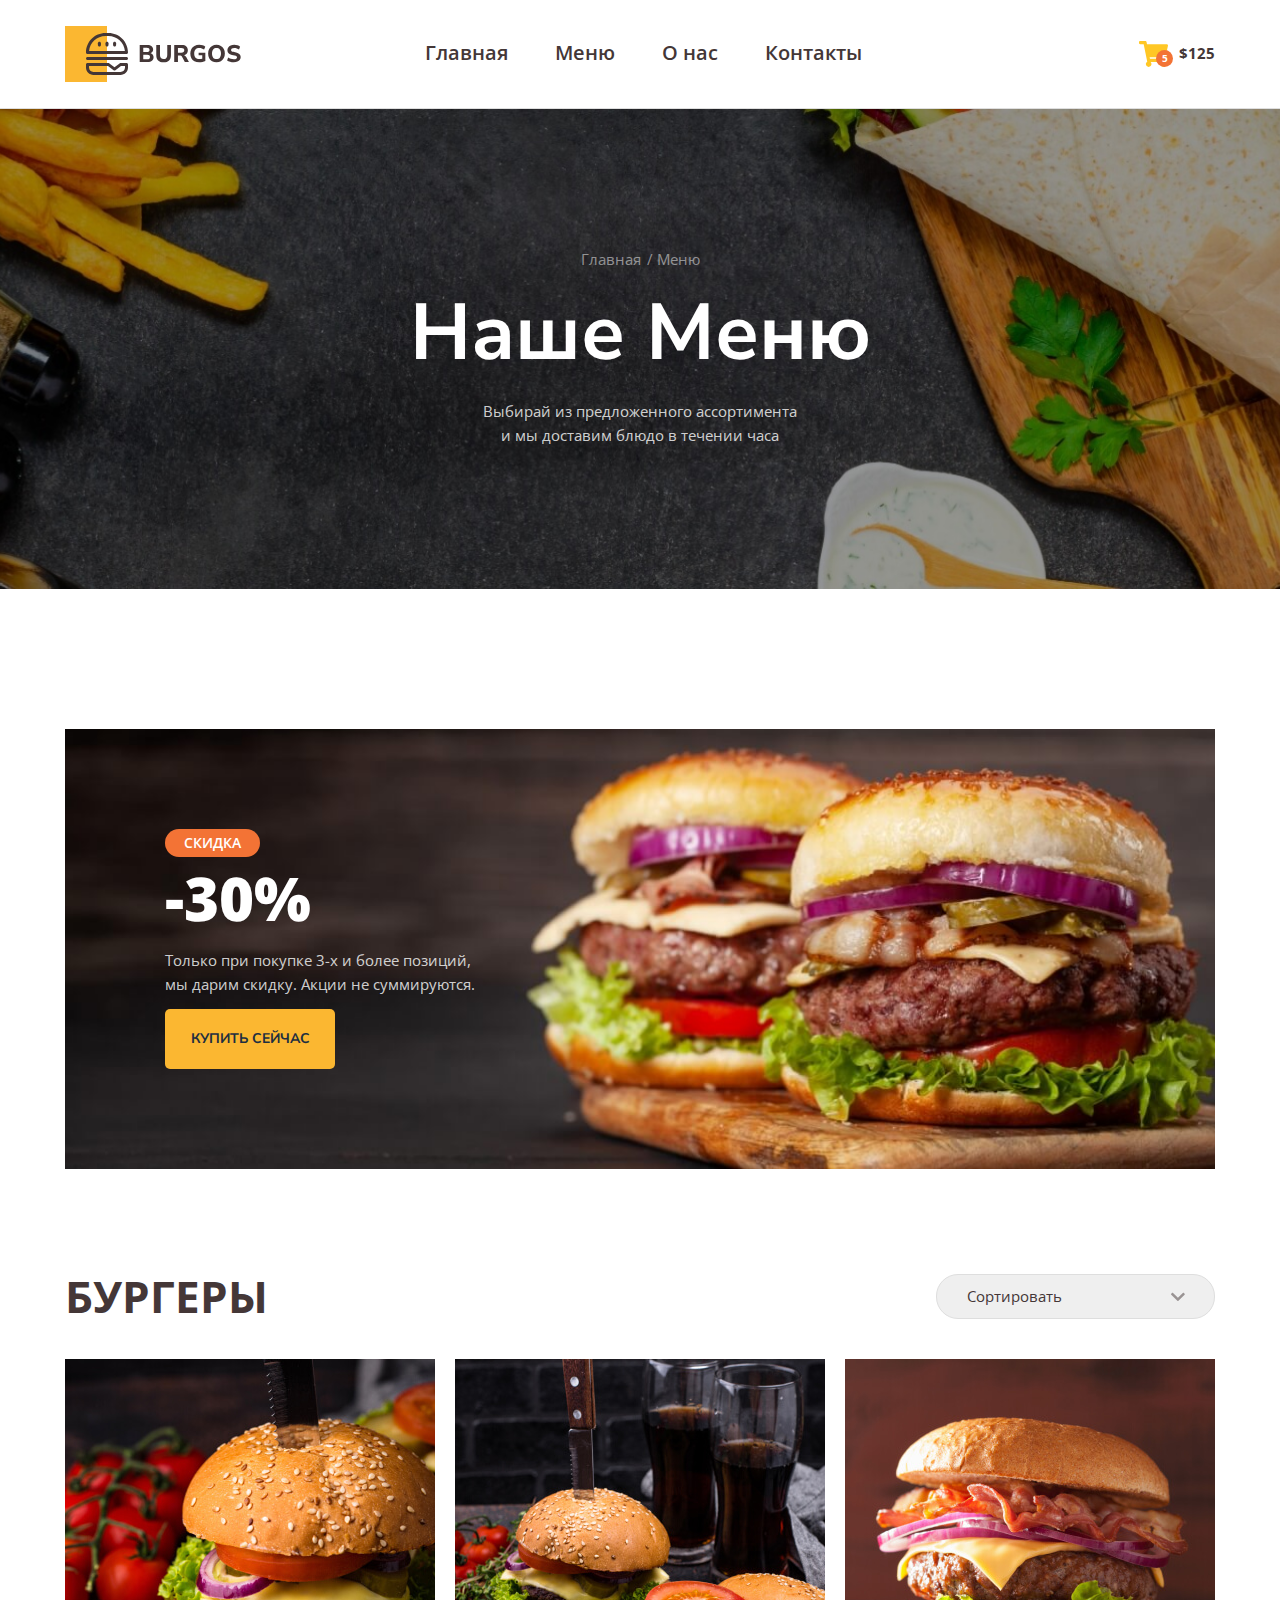
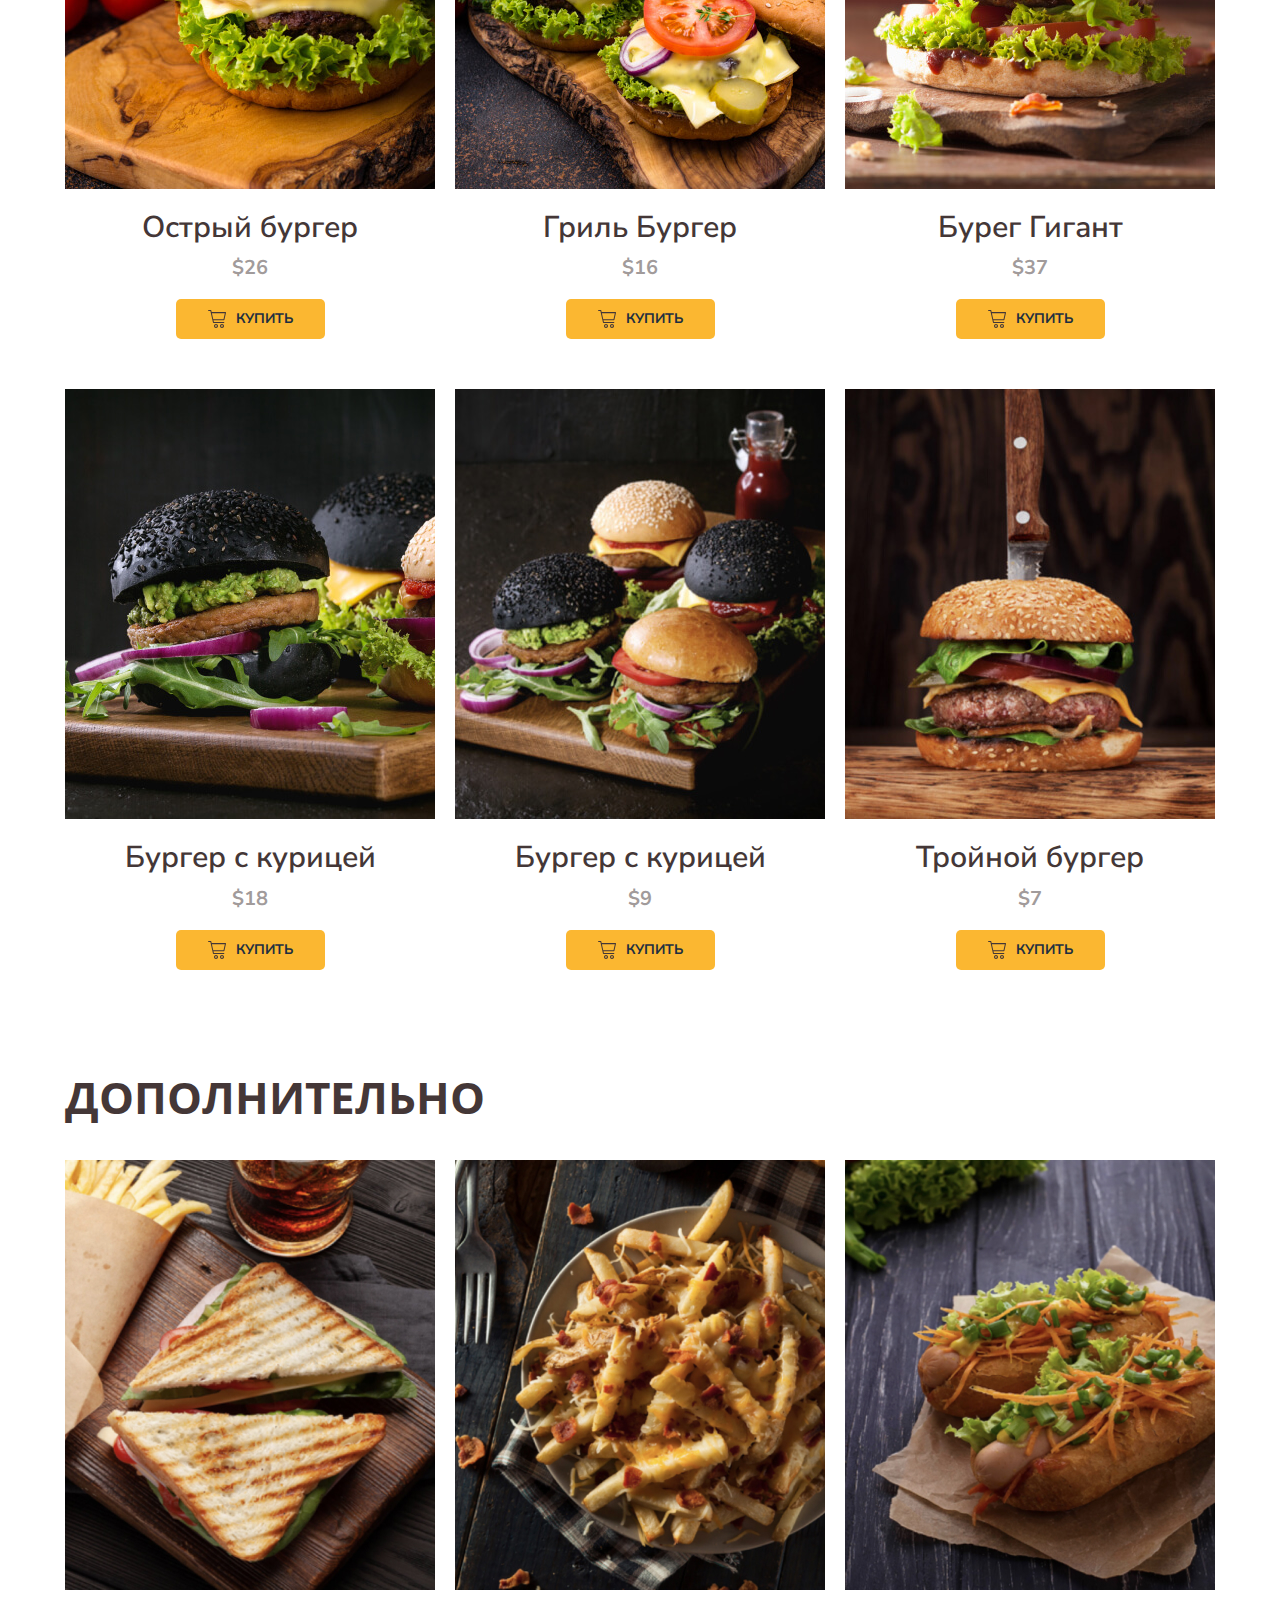
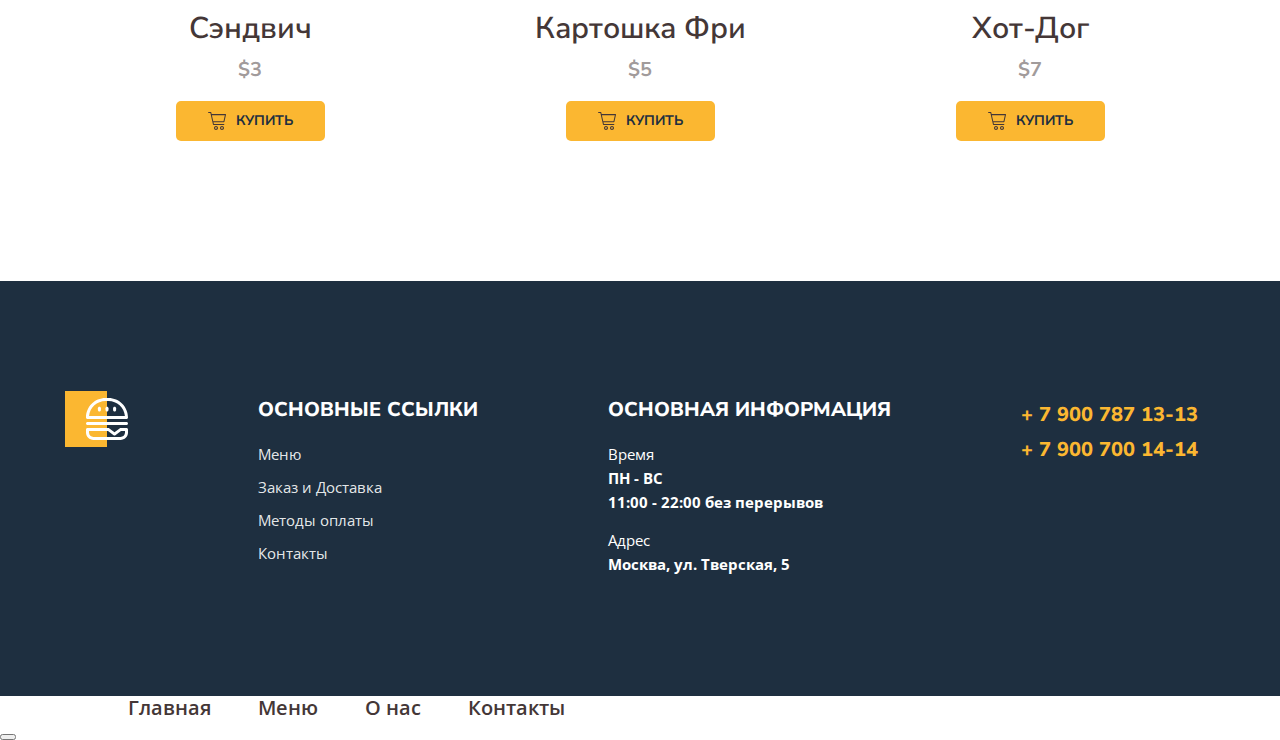
<file: index.html>
<!DOCTYPE html>
<html lang="ru">
<head>
    <meta charset="UTF-8">
    <meta name="viewport" content="width=device-width, initial-scale=1.0">
    <title>Burgos</title>
    <link rel="shortcut icon" href="../images/favicon.ico">
    <link rel="icon" href="../images/favicon.svg" type="image/svg+xml">
    <link rel="stylesheet" href="styles/main.css">
    <link rel="preconnect" href="https://fonts.googleapis.com">
    <link rel="preconnect" href="https://fonts.gstatic.com" crossorigin>
    <link rel="stylesheet" href="styles/normalize.min.css">
    <link href="https://fonts.googleapis.com/css2?family=Nunito+Sans:ital,opsz,wght@0,6..12,200..1000;1,6..12,200..1000&family=Open+Sans:ital,wght@0,300..800;1,300..800&display=swap" rel="stylesheet">
</head>
<body>
    <header class="header" id="headerTop">
        <div class="container">
            <div class="header-wrapper">
                <button class="burger-menu" onclick="openModal()">

                </button>
                <div class="logo"></div>
                    <nav class="nav">
                        <a href="#" class="nav-link">Главная</a>
                        <a href="index.html" class="nav-link">Меню</a>
                        <a href="contact.html" class="nav-link">О нас</a>
                        <a href="contact.html" class="nav-link">Контакты</a>
                    </nav>
                    <a href="#" class="cart">
                        $125 
                        <span class="cart-count">5</span>
                    </a>
            </div>

        </div>
    </header>
    <section class="hero">
        <div class="container">
            <ul class="breadcrumbs">
                <li class="breadcrumbs-item"><a href="#" class="breadcrumbs-link">Главная</a></li>
                <li class="breadcrumbs-item">Меню</li>
            </ul>
            <h1 class="hero-title">Наше меню</h1>
            <p class="hero-description">Выбирай из предложенного ассортимента и мы доставим блюдо в&nbspтечении часа</p>
        </div>
    </section>
    <section class="banner">
        <div class="container">
            <div class="banner-wrapper">
                <h2 class="banner-title"><span>Cкидка</span>-30%</h2>
                <p class="banner-description">Только при&nbspпокупке 3-х и более позиций,
                    мы дарим скидку. Акции не&nbspсуммируются.</p>
                    <a href="#menuBurger" class="banner-btn">Купить сейчас</a>
            </div>
        </div>
    </section>
    <main>
        <section id="menuBurger">
            <div class="container">
                <div class="menu">
                    <div class="menu-header">
                        <h2 class="menu-title">Бургеры</h2>
                        <select class="menu-select">
                            <option value="Сортировать" disabled selected>Сортировать</option>
                            <option value="По умолчанию">По умолчанию</option>
                            <option value="По возрастанию цены">По возрастанию цены</option>
                            <option value="По убыванию цены">По убыванию цены</option>
                        </select>
                    </div>
                </div>
            </div>
        </section>
        <section>
            <div class="container">
                <div class="menu">
                    <div class="menu_box">
                        <div class="menu-item">
                            <div class="menu-thumb">
                                <img src="images/menu/01.jpg" alt="Острый бургер">
                            </div>
                            <h3 class="menu-name">Острый бургер</h3>
                            <p class="menu-price">$26</p>
                            <button type="button" class="menu-btn">Купить</button>
                        </div>
                        <div class="menu-item">
                            <div class="menu-thumb">
                                <img src="images/menu/02.jpg" alt="Гриль Бургер">
                            </div>
                            <h3 class="menu-name">Гриль Бургер</h3>
                            <p class="menu-price">$16</p>
                            <button type="button" class="menu-btn">Купить</button>
                        </div>
                        <div class="menu-item">
                            <div class="menu-thumb">
                                <img src="images/menu/03.jpg" alt="Бурег Гигант">
                            </div>
                            <h3 class="menu-name">Бурег Гигант</h3>
                            <p class="menu-price">$37</p>
                            <button type="button" class="menu-btn">Купить</button>
                        </div>
                        <div class="menu-item">
                            <div class="menu-thumb">
                                <img src="images/menu/04.jpg" alt="Бургер с курицей">
                            </div>
                            <h3 class="menu-name">Бургер с курицей</h3>
                            <p class="menu-price">$18</p>
                            <button type="button" class="menu-btn">Купить</button>
                        </div>
                        <div class="menu-item">
                            <div class="menu-thumb">
                                <img src="images/menu/05.jpg" alt="Бургер с курицей">
                            </div>
                            <h3 class="menu-name">Бургер с курицей</h3>
                            <p class="menu-price">$9</p>
                            <button type="button" class="menu-btn">Купить</button>
                        </div>
                        <div class="menu-item">
                            <div class="menu-thumb">
                                <img src="images/menu/06.jpg" alt="Тройной бургер">
                            </div>
                            <h3 class="menu-name">Тройной бургер</h3>
                            <p class="menu-price">$7</p>
                            <button type="button" class="menu-btn">Купить</button>
                        </div>

                    </div>
                </div>
            </div>
        </section>
        <section>
            <div class="container">
                <div class="menu">
                    <div class="menu-header">
                        <h2 class="menu-title">Дополнительно</h2>
                    </div>
                    <div class="menu_box _additionally">
                        <div class="menu-item _additionally">
                            <div class="menu-thumb">
                                <img src="images/menu/additionally/01-additionally.jpg" alt="Сэндвич">
                            </div>
                            <div  class="menu-info">
                                <h3 class="menu-name">Сэндвич</h3>
                                <p class="menu-price">$3</p>
                                <button type="button" class="menu-btn">Купить</button>
                            </div>
                        </div>
                        <div class="menu-item _additionally">
                            <div class="menu-thumb">
                                <img src="images/menu/additionally/02-additionally.jpg" alt="Картошка Фри">
                            </div>
                            <div  class="menu-info">
                                <h3 class="menu-name">Картошка Фри</h3>
                                <p class="menu-price">$5</p>
                                <button type="button" class="menu-btn">Купить</button>
                            </div>
                        </div>
                        <div class="menu-item _additionally">
                            <div class="menu-thumb">
                                <img src="images/menu/additionally/03-additionally.jpg" alt="Хот-Дог">
                            </div>
                            <div class="menu-info">
                                <h3 class="menu-name">Хот-Дог</h3>
                                <p class="menu-price">$7</p>
                                <button type="button" class="menu-btn">Купить</button>
                            </div>
                        </div>
                    </div>
                </div>
            </div>
        </section>
    </main>
    <footer class="footer">
        <div class="container">
            <div class="footer-wrapper">
                <a href="#" class="footer-logo"></a>
                <div class="footer-item">
                    <h3 class="footer-title">Основные ссылки</h3>
                    <nav class="footer-nav">
                        <a href="index.html" class="footer-link">Меню</a>
                        <a href="#" class="footer-link">Заказ и Доставка</a>
                        <a href="#" class="footer-link">Методы оплаты</a>
                        <a href="contact.html" class="footer-link">Контакты</a>
                    </nav>
                    <a class="footer-tel _mobile" href="tel:+79007871313">+ 7 900 787 13-13</a>
                    <a class="footer-tel _mobile"  href="tel:+79007001414">+ 7 900 700 14-14</a>
                </div>  
                <div class="footer-item">
                    <h3 class="footer-title">Основная информация</h3>
                    <ul class="footer-list">
                        <li class="footer-list-item"><span>Время</span>
                        ПН - ВС<br>
                        11:00 - 22:00 без перерывов
                        </li>
                        <li class="footer-list-item"><span>Адрес</span>
                            Москва, ул. Тверская, 5
                        </li>
                    </ul>
                </div>
                <div class="footer-item">
                    <a class="footer-tel" href="tel:+79007871313">+ 7 900 787 13-13</a>
                    <a class="footer-tel"  href="tel:+79007001414">+ 7 900 700 14-14</a>
                </div>

            </div>
        </div>
    </footer>
    <a href="#headerTop" class="button-up hidden" id="btnUp">Наверх</a>
    <div class="modal" id="modal">
        <nav class="nav _modal">
            <a href="#" class="nav-link">Главная</a>
            <a href="index.html" class="nav-link">Меню</a>
            <a href="contact.html" class="nav-link">О нас</a>
            <a href="contact.html" class="nav-link">Контакты</a>
        </nav>
        <button class="modal-close" onclick="closeModal()"></button>
    </div>
    <script src="scripts/script.js"></script>
</body>
</html>
</file>
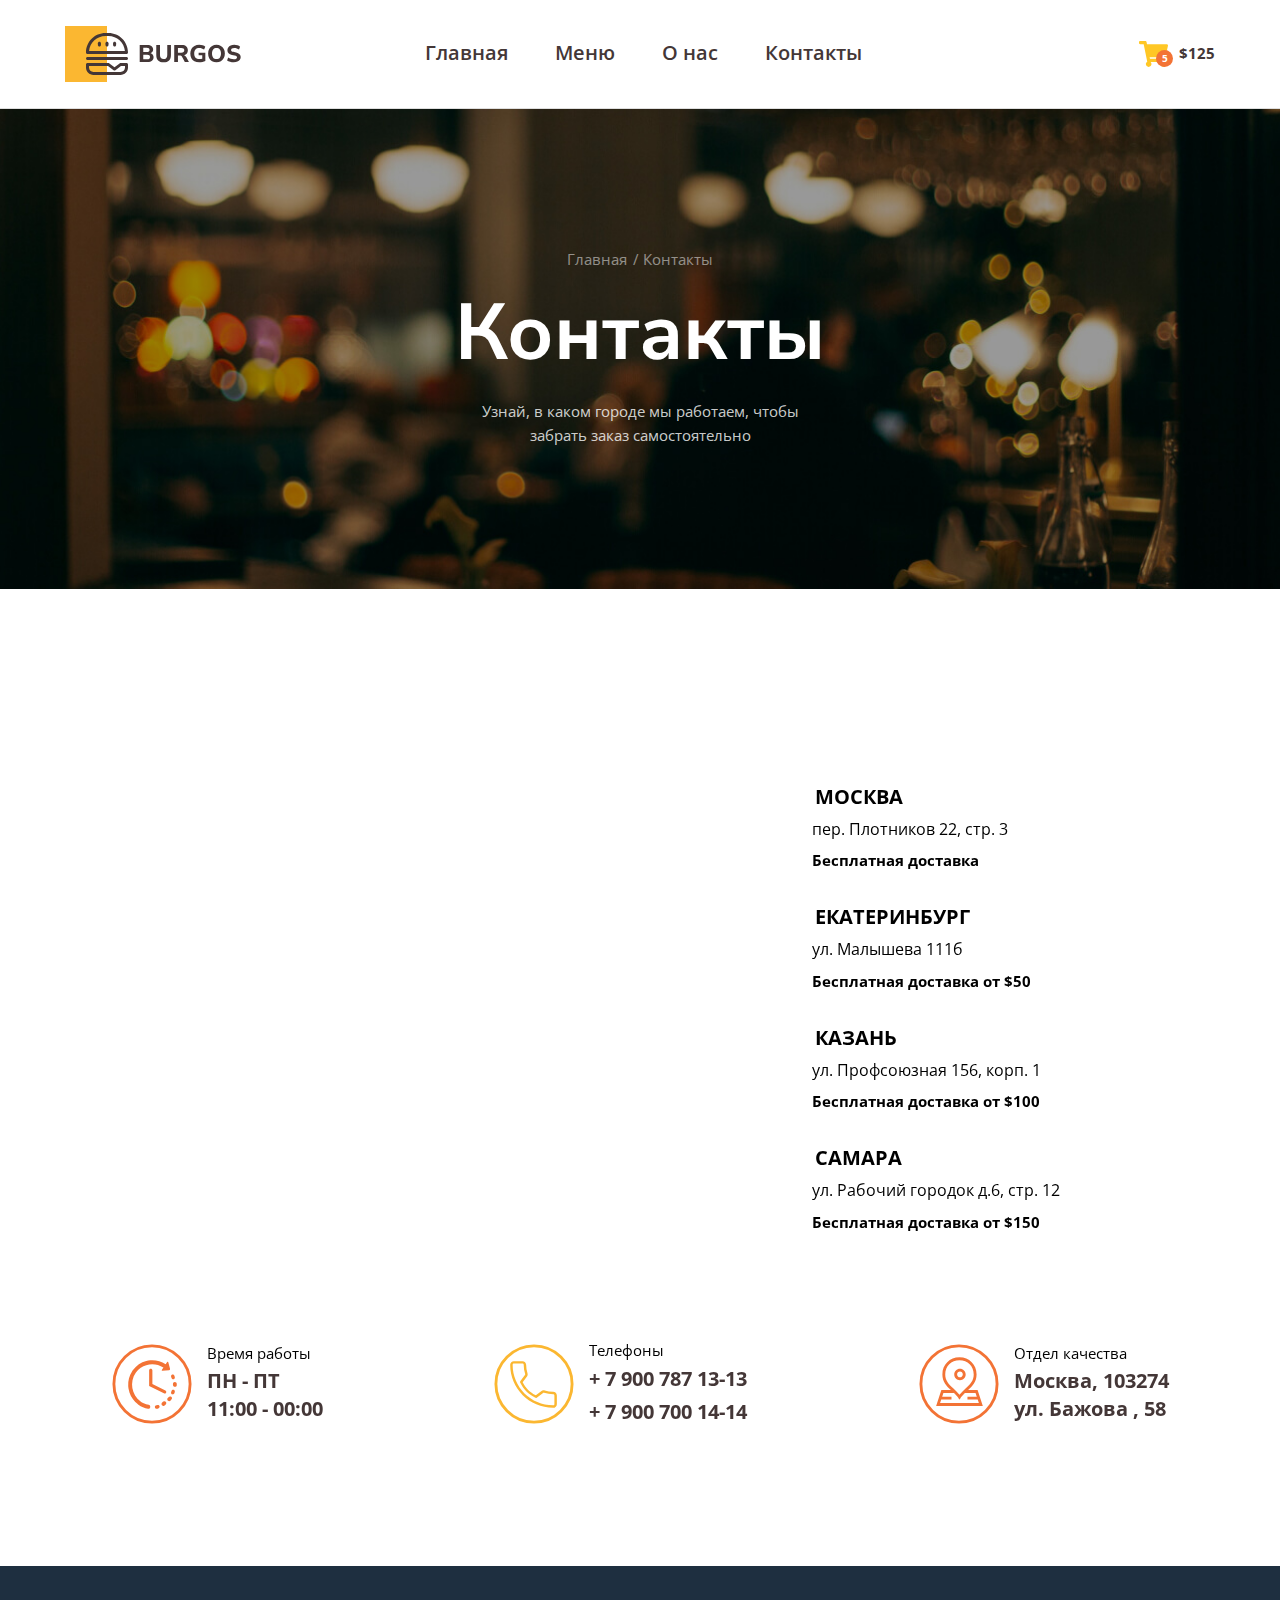
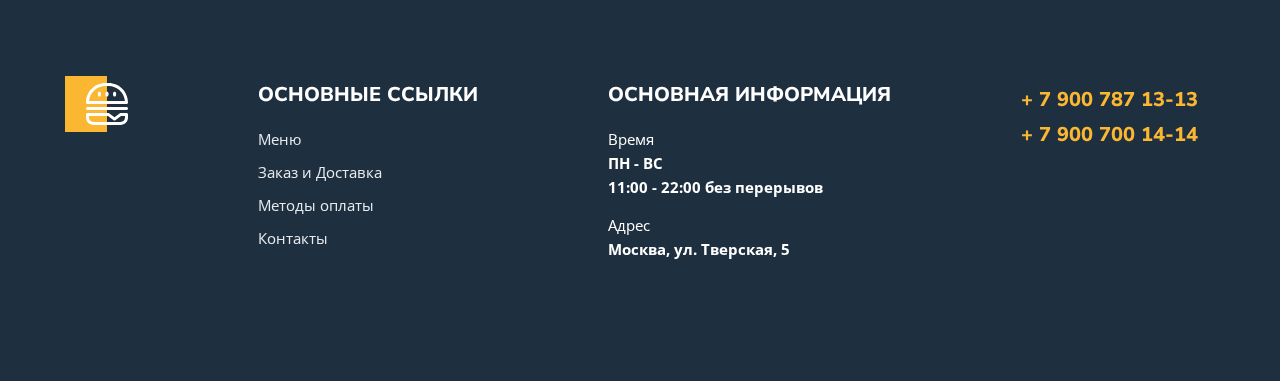
<file: contact.html>
<!DOCTYPE html>
<html lang="ru">
<head>
    <meta charset="UTF-8">
    <meta name="viewport" content="width=device-width, initial-scale=1.0">
    <title>Burgos Контакты</title>
    <link rel="stylesheet" href="styles/main.css">
    <link rel="preconnect" href="https://fonts.googleapis.com">
    <link rel="preconnect" href="https://fonts.gstatic.com" crossorigin>
    <link rel="stylesheet" href="styles/normalize.min.css">
    <link href="https://fonts.googleapis.com/css2?family=Nunito+Sans:ital,opsz,wght@0,6..12,200..1000;1,6..12,200..1000&family=Open+Sans:ital,wght@0,300..800;1,300..800&display=swap" rel="stylesheet">
</head>
<body>
    <header class="header">
        <div class="container">
            <div class="header-wrapper">
                <div class="logo"></div>
                    <nav class="nav">
                        <a href="index.html" class="nav-link">Главная</a>
                        <a href="index.html" class="nav-link">Меню</a>
                        <a href="#" class="nav-link">О нас</a>
                        <a href="#" class="nav-link">Контакты</a>
                    </nav>
                    <a href="#" class="cart">
                        $125 
                        <span class="cart-count">5</span>
                    </a>
            </div>

        </div>
    </header>
    <section class="hero-contact">
        <div class="container">
            <ul class="breadcrumbs">
                <li class="breadcrumbs-item"><a href="index.html" class="breadcrumbs-link">Главная</a></li>
                <li class="breadcrumbs-item">Контакты</li>
            </ul>
            <h1 class="hero-title">Контакты</h1>
            <p class="hero-description">Узнай, в каком городе мы работаем, чтобы забрать заказ самостоятельно</p>
        </div>
    </section>
    <main>
        <div class="container">
            <div class="contact">
                <div class="contact-main">
                    <div class="contact-map">
                        <iframe src="https://yandex.ru/map-widget/v1/?um=constructor%3Ab676f56896d5cfac7ec766745913df9fe29cc75232b60e6da62c5122a90f5af1&amp;source=constructor" width="100%" height="550" frameborder="0"></iframe>
                    </div>
                    <ul class="contact-adress">
                        <li>
                            <span>Москва</span>
                            пер. Плотников 22, стр. 3
                            <span>Бесплатная доставка</span>
                        </li>
                        <li>
                            <span>Екатеринбург</span>
                            ул. Малышева 111б
                            <span>Бесплатная доставка от $50</span>
                        </li>
                        <li>
                            <span>Казань</span>
                            ул. Профсоюзная 156, корп. 1
                            <span>Бесплатная доставка от $100</span>
                        </li>
                        <li>
                            <span>Самара</span>
                            ул. Рабочий городок д.6, стр. 12
                            <span>Бесплатная доставка от $150</span>
                        </li>
                    </ul>
                </div>
                <ul class="contact-additionally">
                    <li>
                        <span>
                            Время работы
                            <span class="contact-info">
                                ПН - ПТ<br>
                                11:00 - 00:00
                            </span>
                        </span>
                    </li>
                    <li>
                        <span>
                            Телефоны
                            <a class="contact-tel" href="tel:+79007871313">+ 7 900 787 13-13</a>
                            <a class="contact-tel" href="tel:+79007001414">+ 7 900 700 14-14</a>
                        </span>
                    </li>
                    <li>
                        <span>
                            Отдел качества
                            <span class="contact-info">
                                Москва, 103274<br>
                                ул. Бажова , 58
                            </span>
                        </span>
                        
                    </li>
                </ul>
            </div>
        </div>
    </main>
    <footer class="footer">
        <div class="container">
            <div class="footer-wrapper">
                <a href="#" class="footer-logo"></a>
                <div class="footer-item">
                    <h3 class="footer-title">Основные ссылки</h3>
                    <nav class="footer-nav">
                        <a href="index.html" class="footer-link">Меню</a>
                        <a href="#" class="footer-link">Заказ и Доставка</a>
                        <a href="#" class="footer-link">Методы оплаты</a>
                        <a href="#" class="footer-link">Контакты</a>
                    </nav>
                </div>
                <div class="footer-item">
                    <h3 class="footer-title">Основная информация</h3>
                    <ul class="footer-list">
                        <li class="footer-list-item"><span>Время</span>
                        ПН - ВС<br>
                        11:00 - 22:00 без перерывов
                        </li>
                        <li class="footer-list-item"><span>Адрес</span>
                            Москва, ул. Тверская, 5
                        </li>
                    </ul>
                </div>
                <div class="footer-item">
                    <a class="footer-tel" href="tel:+79007871313">+ 7 900 787 13-13</a>
                    <a class="footer-tel"  href="tel:+79007001414">+ 7 900 700 14-14</a>
                </div>

            </div>
        </div>
    </footer>
</body>
</html>
</file>
<file: styles/main.css>
:root {
    --open-sans: "Open Sans", sans-serif;
    --nanito-sans: "Nunito Sans", sans-serif;

    --accent-light: #FBB731;
    --accent-dark: #F37335;
    --dark: #443737;
    --dark-rgba: 68, 55, 55;
    --light: #FFFFFF;
    --light-rgb: 255, 255, 255;
    --line: #DEDEDE;
    --tr: 0.2s;

}

body {
    font-family: var(--open-sans);
}

a {
    text-decoration: none;
}

.container {
    width: 100%;
    max-width: 1180px;
    margin: 0 auto;
    padding-left: 15px;
    padding-right: 15px;
    box-sizing: border-box;

}

.header {
    border-bottom: 1px solid var(--line);
}


.header-wrapper {
    display: flex;
    align-items: center;
    gap: 56px;
    padding-top: 26px;
    padding-bottom: 26px;

}

.burger-menu {
    display: none;
    width: 34px;
    height: 22px;
    background-image: url(../images/burger-menu.svg);
    background-repeat: no-repeat;
    background-size: contain;
    background-color: transparent;
    border: none;

}


.logo {
    display: block;
    width: 176px;
    height: 56px;
    background-image: url(../images/logo.svg);
    background-repeat: no-repeat;
    background-size: contain;
}


.nav-link {
    color: var(--dark);
    font-size: 20px;
    font-weight: 600;
    transition: var(--tr);
}

.nav-link::after {
    content: '';
    display: block;
    width: 100%;
    height: 3px;
    background-color: var(--accent-light);
    border-radius: 1.5px;
    background-color: transparent;
}

.nav-link:hover::after {
    background-color: var(--accent-light);

}


.nav {
    flex-grow: 1;
    display: flex;
    gap: 47px;
    margin-left: min(10vw, 140px);
}

.cart {
    display: flex;
    align-items: center;
    gap: 10px;
    color: var(--dark);
    font-size: 15px;
    font-weight: 700;
    position: relative;
}

.cart::before {
    content: '';
    display: block;
    width: 30px;
    height: 26px;
    background-image: url(../images/cart.svg);
    background-repeat: no-repeat;
    background-size: contain;
}

.cart-count {
    display: flex;
    align-items: center;
    justify-content: center;
    width: 17px;
    height: 17px;
    border-radius: 100%;
    font-size: 10px;
    color: var(--light);
    background-color: var(--accent-dark);
    position: absolute;
    left: 17px;
    bottom: 0;
}


.hero {
    background-image: url(../images/hero.jpeg);
    background-repeat: no-repeat;
    background-size: cover;
    background-position: center center;
    text-align: center;
    padding-top: 142px;
    padding-bottom: 142px;
}

.hero-contact {
    background-image: url(../images/hero-contact.jpg);
    background-repeat: no-repeat;
    background-size: cover;
    background-position: center center;
    text-align: center;
    padding-top: 142px;
    padding-bottom: 142px;
}

.breadcrumbs {
    display: flex;
    align-items: center;
    justify-content: center;
    list-style-type: none;
    gap: 16px;
    padding-left: 0;
    color: rgba(var(--light-rgb), .5);
    font-size: 15px;
    margin-top: 0;
    margin-bottom: 0;
}

.breadcrumbs-item {
    position: relative;
}

.breadcrumbs-item:not(:last-child)::after {
    content: '/';
    position: absolute;
    right: -12px;

}

.breadcrumbs-link {
    color: rgba(var(--light-rgb), .5);
    transition: var(--tr);
}

.breadcrumbs-link:hover {
    color: var(--accent-light)
}

.hero-title {
    color: var(--light);
    font-family: var(--nanito-sans);
    font-size: 79px;
    font-weight: 700;
    text-transform: capitalize;
    margin-top: 20px;
    margin-bottom: 20px;
}

.hero-description {
    max-width: 320px;
    margin: 0 auto;
    color: rgba(var(--light-rgb), .8);
    font-size: 15px;
    line-height: 160%;
}

.banner {
    margin-top: 140px;
}

.banner-wrapper {
    background-image: url(../images/banner.jpeg);
    background-repeat: no-repeat;
    background-size: cover;
    padding: 100px;

}

.banner-title {
    color: var(--light);
    font-family: var(--open-sans);
    font-size: 60px;
    font-weight: 900;
    line-height: 126%;
    text-transform: uppercase;
    margin-top: 0;
    margin-bottom: 11px;
}

.banner-title span {
    display: block;
    max-width: 95px;
    color: var(--open-sans);
    font-family: var(--open-sans);
    font-size: 14px;
    font-weight: 600;
    line-height: 128%;
    text-transform: uppercase;
    text-align: center;
    background-color: var(--accent-dark);
    border-radius: 14px;
    padding: 5px 0;
    margin-bottom: 4px;
}

.banner-description {
    max-width: 328px;
    margin-top: 0;
    margin-bottom: 13px;
    color: rgba(var(--light-rgb), .8);
    font-size: 15px;
    font-style: normal;
    font-weight: 400;
    line-height: 160%;
}

.button-up {
    position: fixed;
    right: 10px;
    bottom: 10px;
    font-size: 14px;
    font-family: var(--nanito-sans);
    font-weight: 700;
    padding: 5px 10px;
    text-align: center;
    text-transform: uppercase;
    text-decoration: none;
    color: #1E2F40;
    background-color: var(--accent-light);
    border: none;
    border-radius: 5px;
    transition: var(--tr);
}

.button-up:hover {
    background-color: var(--accent-dark);
}

.button-up.hidden {
    opacity: 0;
}

.button-up.visible {
    opacity: 1;
}

.banner-btn {
    display: block;
    max-width: 170px;
    font-size: 14px;
    font-family: var(--nanito-sans);
    font-weight: 700;
    padding: 22px 0px;
    text-align: center;
    text-transform: uppercase;
    text-decoration: none;
    color: #1E2F40;
    background-color: var(--accent-light);
    border: none;
    border-radius: 5px;
    transition: var(--tr);
}

.banner-btn:hover {
    background-color: var(--accent-dark);
}

.menu-header {
    display: flex;
    align-items: center;
    justify-content: space-between;
    margin-top: 100px;
    margin-bottom: 34px;

}

.menu-title {
    color: var(--dark);
    font-family: var(--open-sans);
    font-size: 44px;
    font-weight: 700;
    line-height: 127%;
    text-transform: uppercase;
    margin-top: 0;
    margin-bottom: 0;

}

.menu-name {
    color: var(--dark);
    font-size: 30px;
    font-weight: 600;
    line-height: 126%;
    margin-top: 0;
    margin-bottom: 10px;
}

.menu-price {
    color: rgba(var(--dark-rgba), 0.5);
    font-size: 20px;
    font-weight: 700;
    margin-top: 0;
    margin-bottom: 20px;
}

.menu-select {
    color: var(--dark);
    font-size: 15px;
    appearance: none;
    flex-basis: 279px;
    background-image: url(../images/arrow.svg);
    background-size: 14px 10px;
    background-repeat: no-repeat;
    background-position: 89% center;
    border: 1px solid var(--line);
    padding: 13px 30px;
    border-radius: 22px;

}

.menu_box {
    display: grid;
    grid-template-columns: repeat(3, 1fr);
    grid-template-rows: repeat(auto);
    gap: 50px 20px;
}

.menu-item {
    font-family: var(--nanito-sans);
    text-align: center;
}

.menu-thumb {
    width: 100%;
    height: 430px;
    position: relative;
    overflow: hidden;
    margin-bottom: 20px;
}

.menu-thumb img {
    width: 100%;
    height: 100%;
    object-fit: cover;
    position: absolute;
    left: 50%;
    top: 50%;
    transform: translate(-50%, -50%);
}

.menu-btn {
    display: flex;
    align-items: center;
    justify-content: center;
    gap: 10px;
    margin: 0 auto;
    font-size: 14px;
    font-family: var(--nanito-sans);
    font-weight: 700;
    padding: 11px 32px;
    text-transform: uppercase;
    text-decoration: none;
    color: #1E2F40;
    background-color: var(--accent-light);
    border: none;
    border-radius: 5px;
    transition: var(--tr);
}

.menu-btn:hover {
    background-color: var(--accent-dark);
}

.menu-btn::before {
    content: '';
    display: block;
    width: 18px;
    height: 18px;
    background-image: url(../images/cart-btn.svg);
    background-repeat: no-repeat;
    background-size: contain;
}

.footer {
    background-color: #1E2F40;
    padding-top: 110px;
    padding-bottom: 120px;
    margin-top: 140px;
}

.footer-wrapper {
    display: flex;
    justify-content: space-between;
    gap: 15px;

}

.footer-logo {
    display: block;
    width: 63px;
    height: 56px;
    background-image: url(../images/logo-light-min.svg);
    background-repeat: no-repeat;
    background-size: contain;
}

.footer-title {
    color: var(--light);
    font-family: var(--nanito-sans);
    font-size: 20px;
    font-weight: 800;
    line-height: 190%;
    text-transform: uppercase;
    margin-top: 0;
    margin-bottom: 13px;
}

.footer-nav {
    display: flex;
    flex-direction: column;
    gap: 9px;
}

.footer-link {
    color: rgba(var(--light-rgb), .9);
    font-size: 15px;
    line-height: 160%;
    transition: var(--tr);
}

.footer-link:hover {
    color: var(--accent-light);
}

.footer-list {
    list-style-type: none;
    padding-left: 0;
    margin: 0;
}

.footer-list-item {
    color: var(--light);
    font-size: 15px;
    font-weight: 700;
    line-height: 160%;
}

.footer-list-item span {
    display: block;
    color: rgba(var(--light-rgb) .9);
    font-weight: 400;
}

.footer-list-item:not(:last-child) {
    margin-bottom: 14px;
}

.footer-item:last-child {
    flex-basis: 194px;
}

.footer-tel {
    display: block;
    color: var(--accent-light);
    font-family: var(--nanito-sans);
    font-size: 20px;
    font-weight: 800;
    text-align: left;
    text-transform: uppercase;
    margin-top: 12px;
    transition: 0.1s;
}

.footer-tel._mobile {
    display: none;
}

.footer-tel:hover {
    color: var(--light);
}

.footer-tel:active {
    color: var(--accent-dark);
}

.contact-main {
    display: flex;
    align-items: center;
    gap: 20px;
    max-width: 1057px;
    margin: 140px auto 60px;
}

.contact-map {
    flex-basis: 680px;
}

.contact-adress {
    flex-basis: calc(100% - 680px - 20px);
    list-style-type: none;
    padding-left: 0;
}

.contact-adress > li:not(:last-child) {
    margin-bottom: 26px;
}

.contact-adress > li > span {
    display: block;
    font-size: 15px;
    line-height: 160%;
}

.contact-adress > li > span:first-child {
    font-family: var(--nunito-sans);
    font-size: 20px;
    font-weight: 700;
    line-height: 190%;
    text-transform: uppercase;
    margin-left: 3px;
    margin-bottom: 4px;
}

.contact-adress > li > span:last-child {
    font-weight: 700;
    margin-top: 10px;
}

.contact-additionally {
    display: flex;
    justify-content: space-between;
    gap: 20px;
    max-width: 1057px;
    list-style-type: none;
    padding-left: 0;
    margin: 0 auto;
}

.contact-additionally > li {
    font-size: 15px;
    display: flex;
    align-items: center;
    gap: 15px;
}

.contact-additionally > li::before {
    content: '';
    display: block;
    width: 80px;
    height: 80px;
    background-repeat: no-repeat;
    background-size: cover;
}

.contact-additionally > li:nth-child(1):before {
    background-image: url(../images/contact/01.svg);
}
.contact-additionally > li:nth-child(2):before {
    background-image: url(../images/contact/02.svg);
}
.contact-additionally > li:nth-child(3):before {
    background-image: url(../images/contact/03.svg);
}

.contact-info,
.contact-tel {
    display: block;
    color: var(--dark);
    font-family: var(--nunito-sans);
    font-size: 20px;
    font-weight: 700;
    line-height: 140%;
    margin-top: 5px;
}

.contact-tel {
    transition: var(--tr);
}

.contact-tel:hover {
    color: var(--accent-light);
}


/* Media */

@media (max-width: 1080px) {
    .header-wrapper {
        gap: 40px;
    }

    .nav {
        margin-left: 0;
        gap: min(3vw, 30px);
    }
}

@media (max-width: 768px) {
    .logo {
    width: 150px;
    height: 47.81px;
    }

    .header-wrapper {
        gap: 45px;
    }

    .nav {
        gap: 22px;
    }

    .banner {
        margin-top: 72px;
    }
    
    .banner-wrapper {
        padding: 100px 40px;
    
    }
    
    .menu-header {
        margin-top: 80px;
    
    }

    .menu_box {
        grid-template-columns: repeat(2, 1fr);
    }

    .menu_box._additionally {
        grid-template-columns: 1fr;
    }

    .menu-item._additionally {
        display: flex;
        align-items: center;
        gap: 20px;

    }

    .menu-item._additionally .menu-thumb {
        flex-basis: calc(60% -20px);
        height: 260px;
        margin-bottom: 0;
    }

    .menu-item._additionally .menu-info {
        flex-basis: 40%;
    }

    .footer {
        padding-top: 62px;
        padding-bottom: 71px;
    }

    .footer-nav {
        margin-bottom: 20px;
    }

    /* .footer-tel {
        display: block;
        color: var(--accent-light);
        font-family: var(--nanito-sans);
        font-size: 20px;
        font-weight: 800;
        text-transform: uppercase;
        margin-top: 12px;
        transition: 0.1s;
    } */
    
    .footer-tel._mobile {
        display: block;
    }


    .footer-nav {
        margin-bottom: 20px;
    }

    .footer-item:last-child {
        display: none;
    }


}

@media (max-width: 720px) {
    
    .header-wrapper {
        gap: 21px;
        padding-top: 19px;
        padding-bottom: 19px;
    
    }

    .nav {
        display: none;
    }

    .nav._modal {
        display: flex;
        flex-direction: column;

    }

    .nav-link::after {
        display: none;

    }

    .burger-menu {
        display: block;
    }


    .logo {
        width: 116px;
        height: 37px;
        flex-grow: 1;
    }

    .modal {
        width: 100%;
        max-width: 500px;
        background-color: #FFF8DC;
        padding: 40px 15px;
        position: absolute;
        top: -400px;
        left: 0;
        right: 0;
        margin: 0 auto;
        box-sizing: border-box;
        text-align: center;
        transition: var(--tr);

    }

    .modal-close {
        display: block;
        width: 22px;
        height: 22px;
        background-image: url(../images/close.svg);
        background-repeat: no-repeat;
        background-size: contain;
        background-color: transparent;
        border: none;
        position: absolute;
        top:20px;
        right: 20px;
    }

    .menu-header {
        margin-top: 58px;
    }

    .menu-title {
        font-size: 27px;
    }

    .menu-select {
        font-size: 12px;
        flex-basis: 136px;
        width: 136px;
        background-position: 93% center;
        padding: 13px 15px;
    
    }

    .menu-box {
        gap: 24px 20px;
    }

    .menu-thumb {
        height: 50vw;
        margin-bottom: 10px;
    }

    .menu-item._additionally .menu-thumb {
        height: 30vw;
    }

    .menu-name {
        font-size: 13px;
        margin-bottom: 8px;
    }

    .menu-price {
        font-size: 12px;
        margin-bottom: 14px;
    }

    .menu-btn {
        padding: 11px 22px;
    }

    .footer {
        margin-top: 80px;
    }

    .footer-wrapper {
        flex-direction: column;
        gap: 35px;
        position: relative;
    }

    .footer-logo {
        margin-bottom: 9px;
    }

    .footer-tel._mobile {
        position: absolute;
        top: -13px;
        right: 0px;
    }

    .footer-tel._mobile + .footer-tel._mobile {
        top: 24px;
    }

    .footer-title {
        font-size: 18px;
    }

    .footer-nav {
        margin-bottom: 0;
    }
}

@media (max-width: 450px) {
    .menu-item._additionally .menu-thumb {
        flex-basis: calc(100% - 130px - 20px);
        height: 38vw;
    }

    .menu-item._additionally .menu-info {
        flex-basis: 130px;
    }
}
</file>
